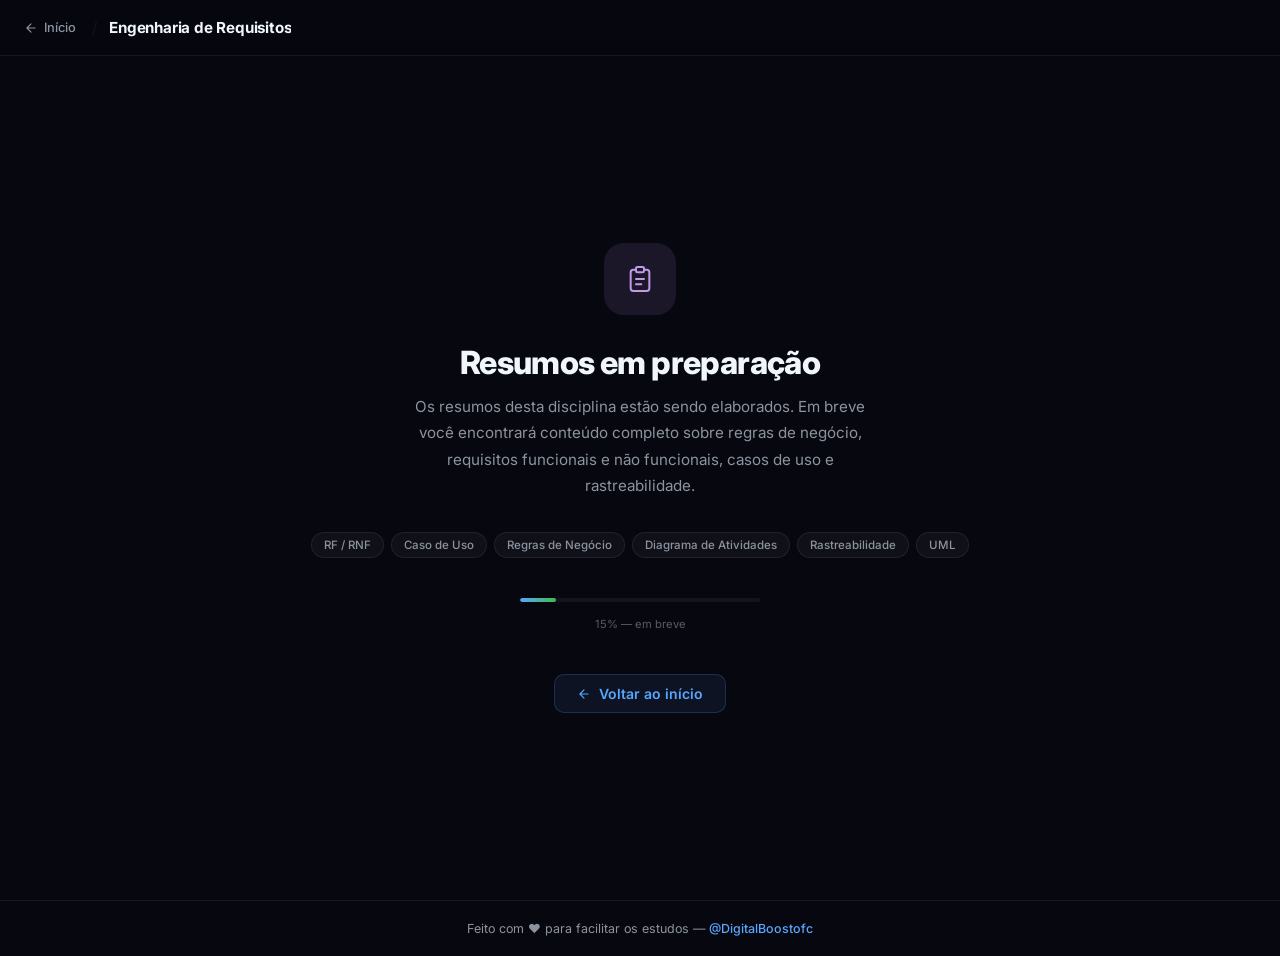
<file: engenharia-requisitos/index.html>
<!DOCTYPE html>
<html lang="pt-BR">
<head>
  <meta charset="UTF-8" />
  <meta name="viewport" content="width=device-width, initial-scale=1.0" />
  <title>Engenharia de Requisitos — Resumos ADS</title>
  <meta name="description" content="Resumos de Engenharia de Requisitos: regras de negócio, RF/RNF, casos de uso, diagrama de atividades e rastreabilidade." />
  <meta name="theme-color" content="#070710" />
  <link rel="preconnect" href="https://fonts.googleapis.com">
  <link rel="preconnect" href="https://fonts.gstatic.com" crossorigin>
  <link href="https://fonts.googleapis.com/css2?family=Inter:wght@400;500;600;700;800&display=swap" rel="stylesheet">
  <link rel="stylesheet" href="../assets/css/base.css">
  <link rel="stylesheet" href="../assets/css/discipline.css">
</head>
<body>

<header>
  <a class="back" href="../index.html">Início</a>
  <h1>Engenharia de Requisitos</h1>
</header>

<main class="wip">

  <div class="wip-icon" style="background: rgba(210,168,255,0.1); color: var(--accent4);">
    <svg width="32" height="32" viewBox="0 0 24 24" fill="none" stroke="currentColor" stroke-width="1.5" stroke-linecap="round" stroke-linejoin="round">
      <path d="M9 5H7a2 2 0 0 0-2 2v12a2 2 0 0 0 2 2h10a2 2 0 0 0 2-2V7a2 2 0 0 0-2-2h-2"/>
      <rect x="9" y="3" width="6" height="4" rx="1"/>
      <path d="M9 12h6M9 16h4"/>
    </svg>
  </div>

  <h2 class="wip-title">Resumos em preparação</h2>

  <p class="wip-desc">
    Os resumos desta disciplina estão sendo elaborados. Em breve você encontrará conteúdo completo sobre regras de negócio, requisitos funcionais e não funcionais, casos de uso e rastreabilidade.
  </p>

  <div class="wip-chips">
    <span class="wip-chip">RF / RNF</span>
    <span class="wip-chip">Caso de Uso</span>
    <span class="wip-chip">Regras de Negócio</span>
    <span class="wip-chip">Diagrama de Atividades</span>
    <span class="wip-chip">Rastreabilidade</span>
    <span class="wip-chip">UML</span>
  </div>

  <div class="wip-progress">
    <div class="wip-progress-fill" style="width: 15%;"></div>
  </div>
  <p class="wip-progress-label">15% — em breve</p>

  <a class="wip-back" href="../index.html">
    <svg width="14" height="14" viewBox="0 0 24 24" fill="none" stroke="currentColor" stroke-width="2" stroke-linecap="round" stroke-linejoin="round" aria-hidden="true">
      <path d="M19 12H5M12 5l-7 7 7 7"/>
    </svg>
    Voltar ao início
  </a>

</main>

<footer>
  Feito com ♥ para facilitar os estudos &mdash;
  <a href="https://github.com/DigitalBoostofc/resumos" target="_blank" rel="noopener">@DigitalBoostofc</a>
</footer>

</body>
</html>
</file>
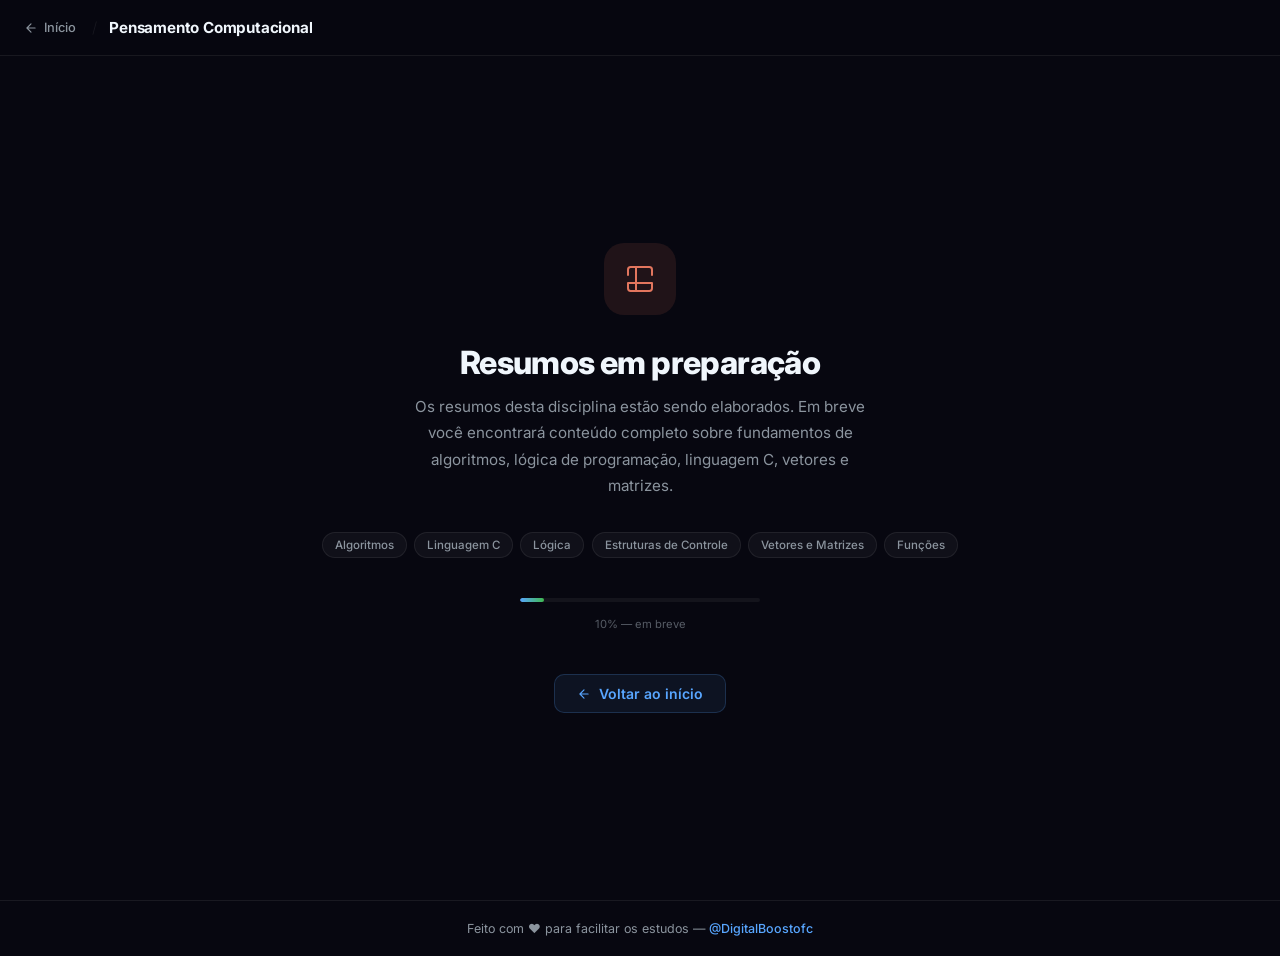
<file: pensamento-computacional/index.html>
<!DOCTYPE html>
<html lang="pt-BR">
<head>
  <meta charset="UTF-8" />
  <meta name="viewport" content="width=device-width, initial-scale=1.0" />
  <title>Pensamento Computacional — Resumos ADS</title>
  <meta name="description" content="Resumos de Pensamento Computacional: algoritmos, lógica, linguagem C, estruturas de controle, vetores e matrizes." />
  <meta name="theme-color" content="#070710" />
  <link rel="preconnect" href="https://fonts.googleapis.com">
  <link rel="preconnect" href="https://fonts.gstatic.com" crossorigin>
  <link href="https://fonts.googleapis.com/css2?family=Inter:wght@400;500;600;700;800&display=swap" rel="stylesheet">
  <link rel="stylesheet" href="../assets/css/base.css">
  <link rel="stylesheet" href="../assets/css/discipline.css">
</head>
<body>

<header>
  <a class="back" href="../index.html">Início</a>
  <h1>Pensamento Computacional</h1>
</header>

<main class="wip">

  <div class="wip-icon" style="background: rgba(247,129,102,0.1); color: var(--accent3);">
    <svg width="32" height="32" viewBox="0 0 24 24" fill="none" stroke="currentColor" stroke-width="1.5" stroke-linecap="round" stroke-linejoin="round">
      <path d="M9 3H5a2 2 0 0 0-2 2v4m6-6h10a2 2 0 0 1 2 2v4M9 3v18m0 0h10a2 2 0 0 0 2-2v-4M9 21H5a2 2 0 0 1-2-2v-4m0 0h18"/>
    </svg>
  </div>

  <h2 class="wip-title">Resumos em preparação</h2>

  <p class="wip-desc">
    Os resumos desta disciplina estão sendo elaborados. Em breve você encontrará conteúdo completo sobre fundamentos de algoritmos, lógica de programação, linguagem C, vetores e matrizes.
  </p>

  <div class="wip-chips">
    <span class="wip-chip">Algoritmos</span>
    <span class="wip-chip">Linguagem C</span>
    <span class="wip-chip">Lógica</span>
    <span class="wip-chip">Estruturas de Controle</span>
    <span class="wip-chip">Vetores e Matrizes</span>
    <span class="wip-chip">Funções</span>
  </div>

  <div class="wip-progress">
    <div class="wip-progress-fill" style="width: 10%;"></div>
  </div>
  <p class="wip-progress-label">10% — em breve</p>

  <a class="wip-back" href="../index.html">
    <svg width="14" height="14" viewBox="0 0 24 24" fill="none" stroke="currentColor" stroke-width="2" stroke-linecap="round" stroke-linejoin="round" aria-hidden="true">
      <path d="M19 12H5M12 5l-7 7 7 7"/>
    </svg>
    Voltar ao início
  </a>

</main>

<footer>
  Feito com ♥ para facilitar os estudos &mdash;
  <a href="https://github.com/DigitalBoostofc/resumos" target="_blank" rel="noopener">@DigitalBoostofc</a>
</footer>

</body>
</html>
</file>
<file: assets/css/base.css>
/* ── Variáveis e reset global ── */
:root {
  --bg: #070710;
  --surface: #0f0f1c;
  --surface2: #161626;
  --border: rgba(255, 255, 255, 0.07);
  --border-hover: rgba(88, 166, 255, 0.4);
  --accent: #58a6ff;
  --accent2: #3fb950;
  --accent3: #f78166;
  --accent4: #d2a8ff;
  --text: #f0f6fc;
  --muted: #8b949e;
  --radius: 16px;
  --radius-sm: 10px;
}

* { box-sizing: border-box; margin: 0; padding: 0; }

body {
  background: var(--bg);
  color: var(--text);
  font-family: "Inter", -apple-system, BlinkMacSystemFont, "Segoe UI", Roboto, sans-serif;
  min-height: 100dvh;
  -webkit-font-smoothing: antialiased;
}
</file>
<file: assets/css/discipline.css>
/* ══════════════════════════════════════════════
   discipline.css — Hybrid Premium
   Layout: header sticky + sidebar + main content
   ══════════════════════════════════════════════ */

/* ── Layout base ── */
body { display: flex; flex-direction: column; }
.layout { display: flex; flex: 1; min-height: 0; }

/* ── Header ── */
header {
  position: sticky;
  top: 0;
  z-index: 200;
  background: rgba(7, 7, 16, 0.8);
  backdrop-filter: blur(20px);
  -webkit-backdrop-filter: blur(20px);
  border-bottom: 1px solid var(--border);
  padding: 0 1.5rem;
  height: 56px;
  display: flex;
  align-items: center;
  gap: 1rem;
  flex-shrink: 0;
}

.menu-btn {
  display: none;
  flex-direction: column;
  justify-content: center;
  align-items: center;
  gap: 4px;
  width: 36px;
  height: 36px;
  background: none;
  border: none;
  cursor: pointer;
  padding: 6px;
  border-radius: 8px;
  flex-shrink: 0;
  transition: background .15s;
}
.menu-btn:hover { background: rgba(255,255,255,.06); }
.menu-btn span {
  display: block;
  width: 16px;
  height: 1.5px;
  background: var(--muted);
  border-radius: 2px;
  transition: transform .2s, opacity .2s;
}

.back {
  display: inline-flex;
  align-items: center;
  gap: .4rem;
  color: var(--muted);
  text-decoration: none;
  font-size: .8rem;
  font-weight: 500;
  white-space: nowrap;
  transition: color .2s;
  flex-shrink: 0;
}
.back::before {
  content: "";
  display: inline-block;
  width: 14px;
  height: 14px;
  background-image: url("data:image/svg+xml,%3Csvg xmlns='http://www.w3.org/2000/svg' fill='none' viewBox='0 0 24 24' stroke='%238b949e' stroke-width='2'%3E%3Cpath stroke-linecap='round' stroke-linejoin='round' d='M19 12H5M12 5l-7 7 7 7'/%3E%3C/svg%3E");
  background-size: contain;
  background-repeat: no-repeat;
}
.back:hover { color: var(--text); }

.back + h1::before {
  content: "/";
  color: var(--border);
  margin-right: .75rem;
  font-weight: 300;
}

header h1 {
  font-size: .95rem;
  font-weight: 700;
  color: var(--text);
  letter-spacing: -.2px;
  overflow: hidden;
  text-overflow: ellipsis;
  white-space: nowrap;
}

.tag {
  font-size: .65rem;
  font-weight: 600;
  text-transform: uppercase;
  letter-spacing: .5px;
  background: rgba(63,185,80,.1);
  color: var(--accent2);
  border: 1px solid rgba(63,185,80,.2);
  padding: .2rem .55rem;
  border-radius: 20px;
  margin-left: .5rem;
  flex-shrink: 0;
}

/* ── Sidebar ── */
aside {
  width: 256px;
  min-width: 256px;
  background: rgba(10, 10, 20, 0.6);
  border-right: 1px solid var(--border);
  position: sticky;
  top: 56px;
  height: calc(100dvh - 56px);
  overflow-y: auto;
  overflow-x: hidden;
  padding: 1.25rem 0 2rem;
  flex-shrink: 0;
  scrollbar-width: thin;
  scrollbar-color: rgba(255,255,255,.08) transparent;
}
aside::-webkit-scrollbar { width: 4px; }
aside::-webkit-scrollbar-track { background: transparent; }
aside::-webkit-scrollbar-thumb { background: rgba(255,255,255,.08); border-radius: 4px; }

.sidebar-group { margin-bottom: 1.5rem; }

.sidebar-label {
  display: block;
  font-size: .6rem;
  font-weight: 700;
  text-transform: uppercase;
  letter-spacing: 1.2px;
  color: rgba(139, 148, 158, 0.5);
  padding: .2rem 1.25rem .5rem;
}

aside a {
  display: flex;
  align-items: center;
  gap: .55rem;
  padding: .4rem 1.25rem;
  color: var(--muted);
  text-decoration: none;
  font-size: .8rem;
  font-weight: 400;
  transition: background .12s, color .12s, border-color .12s;
  border-left: 2px solid transparent;
  line-height: 1.4;
}
aside a:hover {
  background: rgba(255,255,255,.03);
  color: var(--text);
}
aside a.active {
  background: rgba(88,166,255,.06);
  color: var(--accent);
  border-left-color: var(--accent);
  font-weight: 500;
}

aside a .num {
  font-size: .65rem;
  font-weight: 600;
  opacity: .4;
  min-width: 28px;
  font-variant-numeric: tabular-nums;
  letter-spacing: .3px;
}
aside a.active .num { opacity: .7; }

/* ── Main content ── */
main {
  flex: 1;
  padding: 2.5rem 3rem 4rem;
  max-width: 820px;
  min-width: 0;
}

section { display: none; }
section.active { display: block; }

/* ── WIP / centred main ── */
main.wip {
  max-width: 100%;
  display: flex;
  flex-direction: column;
  align-items: center;
  justify-content: center;
  text-align: center;
  padding: 5rem 2rem;
  min-height: calc(100dvh - 56px);
}

/* ── Typography ── */
section > h2 {
  font-size: 1.65rem;
  font-weight: 800;
  letter-spacing: -.6px;
  line-height: 1.15;
  margin-bottom: .4rem;
  color: var(--text);
}

.subtitle {
  color: var(--muted);
  font-size: .92rem;
  margin-bottom: 2rem;
  line-height: 1.7;
}

h3 {
  font-size: .95rem;
  font-weight: 700;
  color: var(--accent);
  margin: 2.25rem 0 .75rem;
  display: flex;
  align-items: center;
  gap: .5rem;
  letter-spacing: -.2px;
}
h3::before {
  content: "";
  display: inline-block;
  width: 3px;
  height: 1em;
  background: var(--accent);
  border-radius: 2px;
  flex-shrink: 0;
}

h4 {
  font-size: .82rem;
  font-weight: 600;
  color: var(--accent4);
  margin: 1.5rem 0 .5rem;
  letter-spacing: -.1px;
}

p {
  font-size: .88rem;
  color: var(--muted);
  line-height: 1.8;
  margin-bottom: .75rem;
}

ul, ol { padding-left: 1.4rem; margin-bottom: .75rem; }
li { font-size: .86rem; color: var(--muted); line-height: 1.75; }
li strong, strong { color: var(--text); }

/* ── Internal cards grid ── */
.cards {
  display: grid;
  grid-template-columns: repeat(auto-fill, minmax(200px, 1fr));
  gap: .75rem;
  margin: 1rem 0;
}
.card {
  background: rgba(22, 22, 38, 0.6);
  border: 1px solid var(--border);
  border-radius: var(--radius-sm);
  padding: 1rem;
  transition: border-color .2s;
}
.card:hover { border-color: rgba(88,166,255,.25); }
.card h4 { color: var(--text); margin: 0 0 .4rem; font-size: .82rem; }
.card p { font-size: .78rem; margin: 0; }

/* ── Code ── */
pre {
  background: rgba(5, 5, 15, 0.8);
  border: 1px solid var(--border);
  border-radius: var(--radius-sm);
  padding: 1.1rem 1.25rem;
  overflow-x: auto;
  margin: .75rem 0;
  scrollbar-width: thin;
  scrollbar-color: rgba(255,255,255,.08) transparent;
}
code {
  font-family: "Fira Code", "Cascadia Code", "Consolas", monospace;
  font-size: .8rem;
  color: #e6edf3;
  line-height: 1.65;
}
p code, li code {
  background: rgba(255,255,255,.06);
  border: 1px solid rgba(255,255,255,.08);
  border-radius: 5px;
  padding: .1rem .4rem;
  font-size: .78rem;
  color: var(--text);
}

/* Syntax highlighting */
.kw   { color: #ff7b72; }
.tag-c{ color: #7ee787; }
.attr { color: #79c0ff; }
.str  { color: #a5d6ff; }
.cm   { color: #6e7681; font-style: italic; }
.fn   { color: #d2a8ff; }
.num  { color: #79c0ff; }
.sel  { color: #7ee787; }
.prop { color: #79c0ff; }
.val  { color: #a5d6ff; }
.var  { color: #ffa657; }

/* ── Tables ── */
table { width: 100%; border-collapse: collapse; margin: 1rem 0; font-size: .83rem; border-radius: var(--radius-sm); overflow: hidden; }
th {
  background: rgba(22, 22, 38, 0.8);
  color: var(--text);
  font-weight: 600;
  font-size: .75rem;
  text-transform: uppercase;
  letter-spacing: .5px;
  padding: .65rem .9rem;
  text-align: left;
  border-bottom: 1px solid var(--border);
}
td {
  padding: .6rem .9rem;
  color: var(--muted);
  border-bottom: 1px solid rgba(48,54,61,.4);
  line-height: 1.5;
}
td:first-child { color: var(--text); font-weight: 500; }
tr:last-child td { border-bottom: none; }
tr:hover td { background: rgba(255,255,255,.015); }

/* ── Callouts ── */
.callout {
  background: rgba(88,166,255,.05);
  border: 1px solid rgba(88,166,255,.15);
  border-radius: var(--radius-sm);
  padding: 1rem 1.25rem;
  margin: 1rem 0;
  backdrop-filter: blur(4px);
}
.callout.green   { background: rgba(63,185,80,.05);   border-color: rgba(63,185,80,.15); }
.callout.orange  { background: rgba(247,129,102,.05); border-color: rgba(247,129,102,.15); }
.callout.warning { background: rgba(247,129,102,.05); border-color: rgba(247,129,102,.15); }
.callout.tip     { background: rgba(210,168,255,.05); border-color: rgba(210,168,255,.15); }

.callout strong { display: block; margin-bottom: .35rem; color: var(--text); font-size: .88rem; }
.callout p { margin: 0; font-size: .83rem; }
.callout ul { margin: .4rem 0 0; padding-left: 1.2rem; }
.callout ul li { font-size: .8rem; }

/* ── Diagram ASCII ── */
.diagram {
  background: rgba(5, 5, 15, 0.6);
  border: 1px dashed rgba(48,54,61,.6);
  border-radius: var(--radius-sm);
  padding: 1.5rem;
  margin: 1rem 0;
  text-align: center;
  color: var(--muted);
  font-size: .82rem;
  font-family: monospace;
  white-space: pre;
  line-height: 1.6;
  overflow-x: auto;
}

/* ── Section nav (prev/next) ── */
.section-nav {
  display: flex;
  justify-content: space-between;
  margin-top: 3rem;
  padding-top: 1.5rem;
  border-top: 1px solid var(--border);
  gap: 1rem;
}
.section-nav a {
  color: var(--muted);
  text-decoration: none;
  font-size: .82rem;
  font-weight: 500;
  padding: .5rem .9rem;
  border: 1px solid var(--border);
  border-radius: var(--radius-sm);
  transition: border-color .2s, color .2s;
  display: inline-flex;
  align-items: center;
  gap: .4rem;
}
.section-nav a:hover { border-color: var(--accent); color: var(--accent); }
.section-nav a.next::after  { content: "→"; }
.section-nav a.prev::before { content: "←"; }

/* ── Ref text ── */
.ref { font-size: .73rem !important; color: rgba(110,118,129,.6) !important; margin-top: 1.5rem !important; }

/* ── Slide gallery ── */
.slide-gallery { margin: 1.5rem 0; }

.slide-gallery .gallery-label {
  display: block;
  font-size: .65rem;
  font-weight: 700;
  text-transform: uppercase;
  letter-spacing: 1px;
  color: var(--accent4);
  opacity: .7;
  margin-bottom: .75rem;
}

.slides-grid {
  display: grid;
  grid-template-columns: repeat(auto-fill, minmax(260px, 1fr));
  gap: .75rem;
}

.slide-item {
  border: 1px solid var(--border);
  border-radius: var(--radius-sm);
  overflow: hidden;
  cursor: pointer;
  transition: border-color .2s, transform .2s, box-shadow .2s;
  background: rgba(10, 10, 20, 0.6);
}
.slide-item:hover {
  border-color: rgba(210,168,255,.3);
  transform: translateY(-2px);
  box-shadow: 0 8px 20px rgba(0,0,0,.3);
}
.slide-item img { width: 100%; display: block; aspect-ratio: 16/9; object-fit: cover; }
.slide-item figcaption {
  font-size: .7rem;
  color: var(--muted);
  padding: .4rem .65rem;
  border-top: 1px solid var(--border);
  line-height: 1.4;
}

/* ── Lightbox ── */
.lightbox {
  display: none;
  position: fixed;
  inset: 0;
  z-index: 1000;
  background: rgba(0, 0, 0, .92);
  align-items: center;
  justify-content: center;
  backdrop-filter: blur(4px);
}
.lightbox.open { display: flex; }
.lightbox-img {
  max-width: 92vw;
  max-height: 86vh;
  border-radius: var(--radius-sm);
  box-shadow: 0 32px 80px rgba(0,0,0,.6);
}
.lightbox-close {
  position: fixed;
  top: 1.25rem;
  right: 1.5rem;
  color: var(--muted);
  font-size: 1.5rem;
  cursor: pointer;
  background: rgba(255,255,255,.06);
  border: 1px solid var(--border);
  border-radius: 8px;
  width: 36px;
  height: 36px;
  display: flex;
  align-items: center;
  justify-content: center;
  line-height: 1;
  transition: color .2s, background .2s;
}
.lightbox-close:hover { color: var(--text); background: rgba(255,255,255,.1); }
.lightbox-prev, .lightbox-next {
  position: fixed;
  top: 50%;
  transform: translateY(-50%);
  color: var(--muted);
  font-size: 1.5rem;
  cursor: pointer;
  background: rgba(255,255,255,.06);
  border: 1px solid var(--border);
  border-radius: 8px;
  width: 40px;
  height: 40px;
  display: flex;
  align-items: center;
  justify-content: center;
  transition: color .2s, background .2s;
}
.lightbox-prev:hover, .lightbox-next:hover { color: var(--text); background: rgba(255,255,255,.1); }
.lightbox-prev { left: 1rem; }
.lightbox-next { right: 1rem; }
.lightbox-caption {
  position: fixed;
  bottom: 1.5rem;
  left: 50%;
  transform: translateX(-50%);
  color: var(--muted);
  font-size: .78rem;
  text-align: center;
  background: rgba(0,0,0,.7);
  backdrop-filter: blur(8px);
  padding: .4rem 1rem;
  border-radius: 20px;
  border: 1px solid var(--border);
  white-space: nowrap;
}

/* ── Nav overlay (mobile backdrop) ── */
#nav-overlay {
  display: none;
  position: fixed;
  inset: 0;
  background: rgba(0,0,0,.7);
  z-index: 150;
  backdrop-filter: blur(2px);
}
#nav-overlay.open { display: block; }

/* ── WIP page styles ── */
.wip-icon {
  width: 72px;
  height: 72px;
  border-radius: 20px;
  display: flex;
  align-items: center;
  justify-content: center;
  margin: 0 auto 1.75rem;
}
.wip-icon svg { opacity: .9; }

.wip-title {
  font-size: clamp(1.5rem, 4vw, 2rem);
  font-weight: 800;
  letter-spacing: -.6px;
  margin-bottom: .75rem;
  color: var(--text);
}

.wip-desc {
  color: var(--muted);
  font-size: .95rem;
  max-width: 460px;
  line-height: 1.75;
  margin: 0 auto 2rem;
}

.wip-chips {
  display: flex;
  flex-wrap: wrap;
  justify-content: center;
  gap: .45rem;
  margin-bottom: 2.5rem;
}
.wip-chip {
  background: rgba(255,255,255,.04);
  border: 1px solid var(--border);
  color: var(--muted);
  font-size: .72rem;
  font-weight: 500;
  padding: .3rem .75rem;
  border-radius: 20px;
}

.wip-progress {
  width: 240px;
  height: 4px;
  background: rgba(255,255,255,.05);
  border-radius: 999px;
  overflow: hidden;
  margin: 0 auto .75rem;
}
.wip-progress-fill {
  height: 100%;
  background: linear-gradient(90deg, var(--accent), var(--accent2));
  border-radius: 999px;
  transition: width .6s ease;
}
.wip-progress-label {
  font-size: .7rem;
  color: var(--muted);
  opacity: .6;
  margin-bottom: 2.5rem;
}

.wip-back {
  display: inline-flex;
  align-items: center;
  gap: .5rem;
  padding: .65rem 1.4rem;
  background: rgba(88,166,255,.08);
  border: 1px solid rgba(88,166,255,.2);
  border-radius: var(--radius-sm);
  color: var(--accent);
  text-decoration: none;
  font-size: .875rem;
  font-weight: 600;
  transition: background .2s, border-color .2s;
}
.wip-back:hover { background: rgba(88,166,255,.14); border-color: rgba(88,166,255,.4); }

/* ── Footer (discipline pages) ── */
footer {
  border-top: 1px solid var(--border);
  padding: 1.25rem 2rem;
  text-align: center;
  color: var(--muted);
  font-size: .78rem;
  flex-shrink: 0;
}
footer a { color: var(--accent); text-decoration: none; font-weight: 500; }
footer a:hover { text-decoration: underline; }

/* ── Responsive ── */
@media (max-width: 768px) {
  .menu-btn { display: flex; }

  aside {
    position: fixed;
    top: 0;
    left: 0;
    width: 280px;
    height: 100dvh;
    z-index: 200;
    transform: translateX(-110%);
    transition: transform .25s cubic-bezier(.4,0,.2,1);
    overflow-y: auto;
    border-right-color: rgba(255,255,255,.1);
    padding-top: 1rem;
  }
  aside.open { transform: translateX(0); }

  main { padding: 1.5rem 1.25rem 3rem; max-width: 100%; }
  header { padding: 0 1rem; }
  header h1 { font-size: .85rem; }

  .slides-grid { grid-template-columns: 1fr 1fr; }
}

@media (max-width: 480px) {
  .slides-grid { grid-template-columns: 1fr; }
  .section-nav { flex-direction: column; }
  .section-nav a { justify-content: center; }
}
</file>
